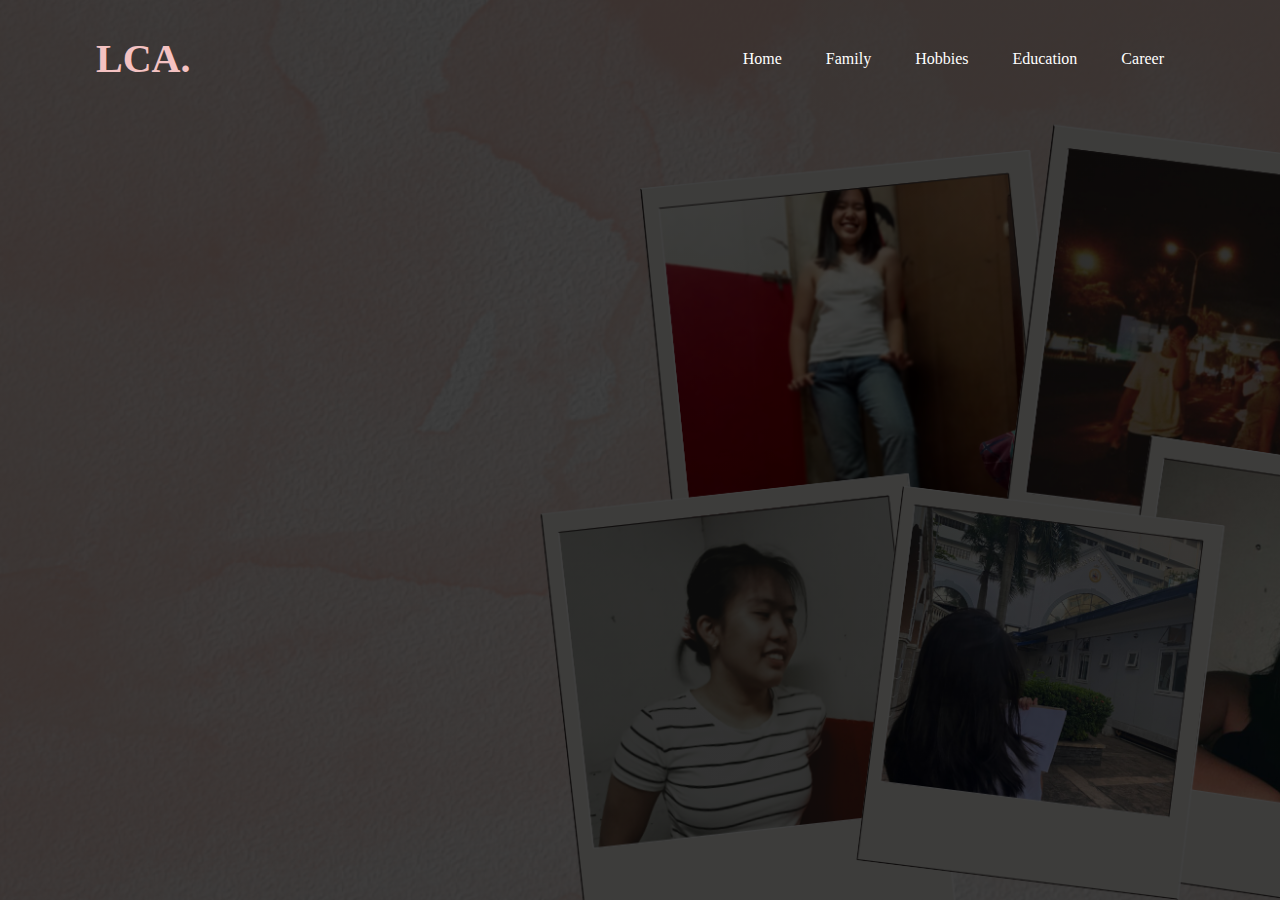
<file: index.html>
<!DOCTYPE html>
<head>
    <meta charset="UTF-8">
    <meta name="viewport" content="width=device-width, initial-scale=1.0">
    <link rel="stylesheet" href="./style.css">
    <title>LCA_PersonalBlog</title>
</head>
<body>
    <div class="Home">
       <div class="bars">
        <div class="logo">LCA.</div>
          <ul>
             <li><a href="index.html">Home</a></li>
             <li><a href="Family.html">Family</a></li>
             <li><a href="Hobbies.html">Hobbies</a></li>
             <li><a href="Education.html">Education</a></li>
             <li><a href="Career.html">Career</a></li>
          </ul>
        </div>
           <div class="name">
            <div>
            <h1>Hi, My name is<span></span></h1>
            <h1>Lynn Czyla Alpuerto,<span></span></h1>
            <h1>18<span></span></h1>
            </div> 
        </div>
    
</body>
</html>
</file>
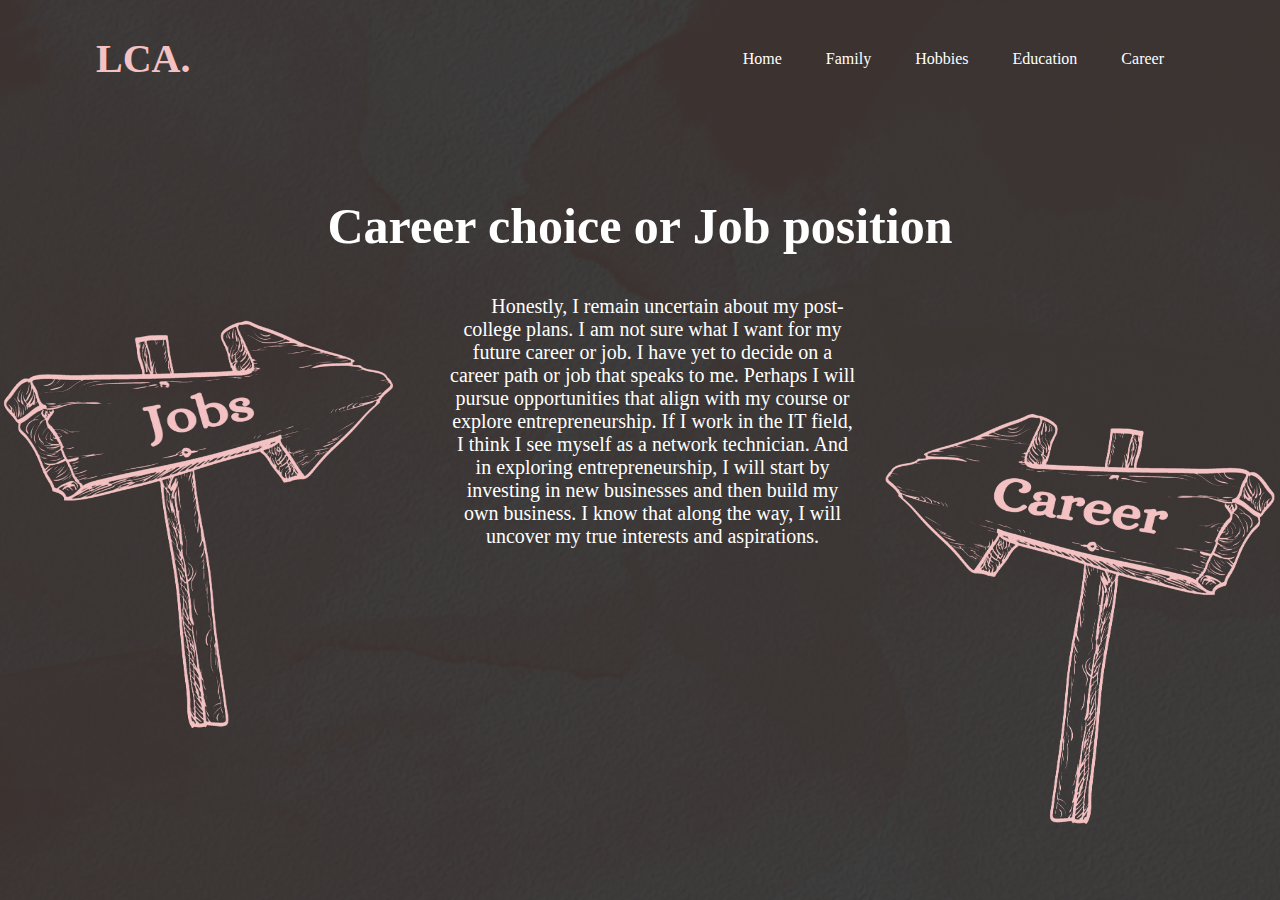
<file: Career.html>
<!DOCTYPE html>
<head>
    <meta charset="UTF-8">
    <meta name="viewport" content="width=device-width, initial-scale=1.0">
    <title>LCA_PersonalBlog</title>
    <style>
*{
    margin: 0;
    padding: 0;
    box-sizing: border-box;
    font-family:'Times New Roman';
    color: #fff;
        }
.bars{
    width: 85%;
    margin: auto;
    padding: 35px 0;
    display: flex;
    align-items: center;
    justify-content: space-between;
}
a{
     text-decoration: none;
}
.logo{
    font-size: 40px;
    font-weight: bolder;
    width: 150x;
    cursor: pointer;
    color: #F4C2C2;
}
.bars ul li{
    list-style: none;
    display: inline-block;
    margin: 0 20px;
    position: relative;

}
.bars ul li::after{
    content: '';
    height: 3px;
    width: 0;
    position: absolute;
    background: #F4C2C2;
    left: 0;
    bottom:-10px;
    transition: 0.3s;
}
.bars ul li:hover::after{
    width: 100%;
}
.Career { 
    width: 100%;
    height: 100vh;
    background-image: linear-gradient(rgba(0,0,0,0.75),rgba(0,0,0,0.75)), url(./2.png);
    background-size: cover;
    background-position: center; 
}
.Career h1{
    font-size: 50px;
    font-weight: 60px;
    color: #fff;
    text-align: center;
    padding-top: 80px;
}
.img1 {
    float: left;
    margin-top: 61px;
}
.img2 {
    float: right;
    margin-top: -139px;
}
.Career p{
    text-align: center;
    font-size: 20px;
    font-weight: 15px;
    color: #fff;
    padding-top: 40px;
    padding-right: 425px;
    padding-left: 450px;
    text-indent: 30px;
}
@media screen and (max-width: 900px) {
  .Career p {
    padding-top: 50px;
    color: #fff;
    text-align: left;
    padding-left: 50px;
    background-image: linear-gradient(rgba(0,0,0,0.75),rgba(0,0,0,0.75)), url(./2.png);
    padding-right: 100px;
  }
}
@media screen and (max-width: 900px) {
  .img1 {
    display: none;
  }
}
@media screen and (max-width: 900px) {
  .img2{
    display: none;
  }
}
@media screen and (max-width: 900px) {
  .Career h1{
    text-align: left;
    padding-left: 50px;
  }
}

   </style>
</head>
<body>
    <div class="Career">
       <div class="bars">
        <div class="logo">LCA.</div>
          <ul>
             <li><a href="index.html">Home</a></li>
             <li><a href="Family.html">Family</a></li>
             <li><a href="Hobbies.html">Hobbies</a></li>
             <li><a href="Education.html">Education</a></li>
             <li><a href="Career.html">Career</a></li>
          </ul>
        </div> 

        <h1>Career choice or Job position</h1>

        <div class="img1">
            <img src="./career(8).png" width="400px" height="418px">
        </div>

        <p>Honestly, I remain uncertain about my post-college plans. I am not sure what I want for my future career or job. I have yet to decide on a career path or job that speaks to me. Perhaps I will pursue opportunities that align with my course or explore entrepreneurship. 
            If I work in the IT field, I think I see myself as a network technician. And in exploring entrepreneurship, I will start by investing in new businesses and then build my own business. I know that along the way, I will uncover my true interests and aspirations.</p>

        <div class="img2">
            <img src="./career(7).png" width="400px" height="418px">
        </div>
    </div>
</body>
</html>
</file>
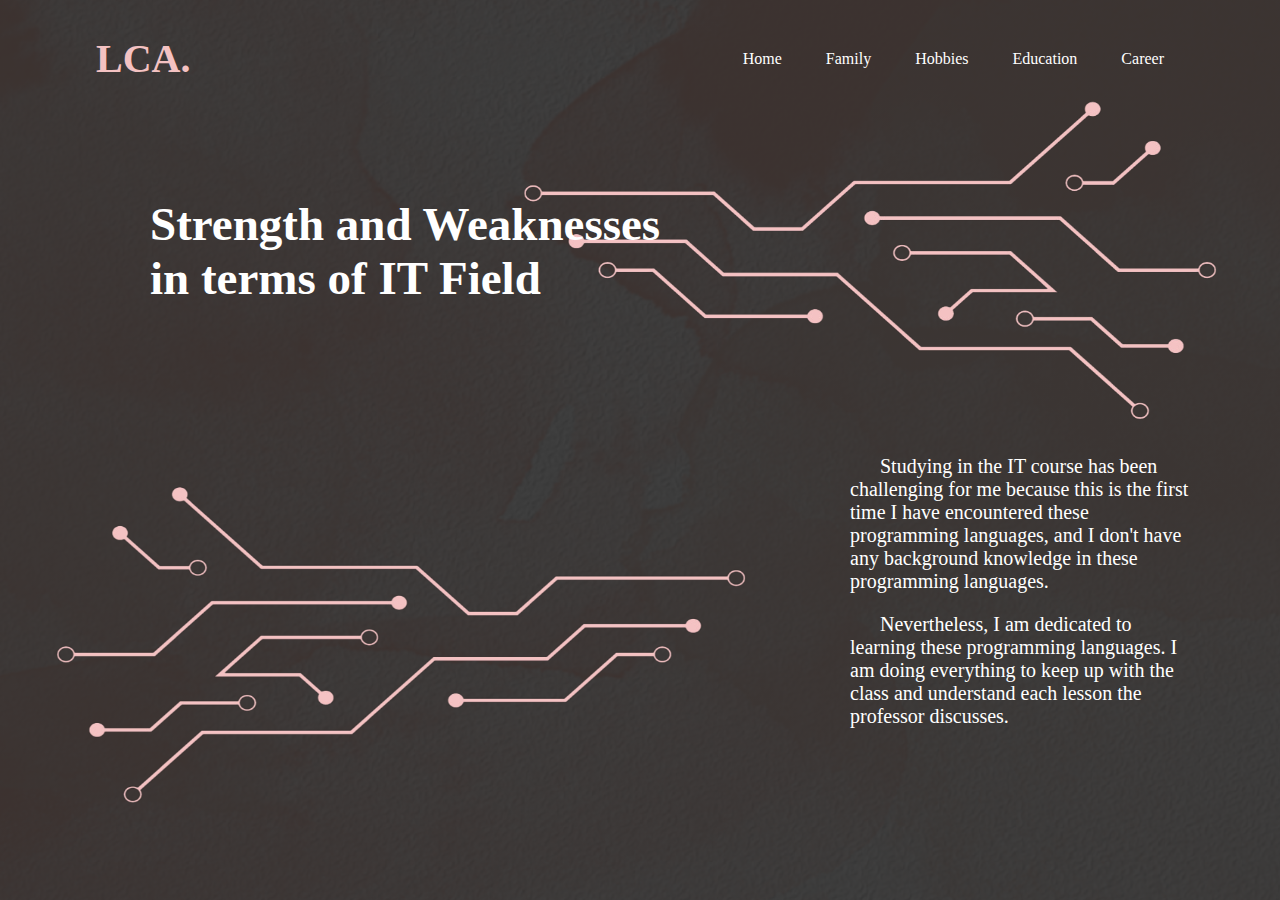
<file: Education.html>
<!DOCTYPE html>
<head>
    <meta charset="UTF-8">
    <meta name="viewport" content="width=device-width, initial-scale=1.0">
    <title>LCA_PersonalBlog</title>
    <style>
*{
    margin: 0;
    padding: 0;
    box-sizing: border-box;
    font-family:'Times New Roman';
    color: #fff;
}
.bars{
    width: 85%;
    margin: auto;
    padding: 35px 0;
    display: flex;
    align-items: center;
    justify-content: space-between;
}
a{
    text-decoration: none;
}
.logo{
    font-size: 40px;
    font-weight: bolder;
    width: 150x;
    cursor: pointer;
    color: #F4C2C2;
}
.bars ul li{
    list-style: none;
    display: inline-block;
    margin: 0 20px;
    position: relative;

}
.bars ul li::after{
    content: '';
    height: 3px;
    width: 0;
    position: absolute;
    background: #F4C2C2;
    left: 0;
    bottom:-10px;
    transition: 0.3s;
}
.bars ul li:hover::after{
    width: 100%;
}
.Education { 
    width: 100%;
    height: 100vh;
    background-image: linear-gradient(rgba(0,0,0,0.75),rgba(0,0,0,0.75)), url(./2.png);
    background-size: cover;
    background-position: center; 
}
.Education h1{
    font-size: 47px;
    font-weight: 60px;
    color: #fff;
    text-align: left;
    padding-left: 150px;
    padding-top: 80px;
}
.img1 {
   float: right;
   margin-right: 60px;
   margin-top: -225px;
}
.img2 {
    margin-left: 50px;
    margin-top: -265px;
}
.Education p{
    font-size: 20px;
    font-weight: 15px;
    color: #fff;
    padding-left: 850px;
    padding-top: 150px;
    padding-right: 90px;
    text-indent: 30px;
}
p.one {
    font-size: 20px;
    font-weight: 15px;
    color: #fff;
    padding-left: 850px;
    padding-top: 20px;
    padding-right: 90px;
    text-indent: 30px;
}
@media screen and (max-width: 900px) {
  .Education p {
    padding-top: 50px;
    color: #fff;
    text-align: left;
    padding-left: 50px;
    background-image: linear-gradient(rgba(0,0,0,0.75),rgba(0,0,0,0.75)), url(./2.png);
  }
}
@media screen and (max-width: 900px) {
  .img1 {
    display: none;
  }
}
@media screen and (max-width: 900px) {
  .img2{
    display: none;
  }
}
@media screen and (max-width: 900px) {
  .Education h1 {
    text-align: left;
    padding-left: 50px;
  }
}

   </style>
</head>
<body>
    <div class="Education">
       <div class="bars">
        <div class="logo">LCA.</div>
          <ul>
             <li><a href="index.html">Home</a></li>
             <li><a href="Family.html">Family</a></li>
             <li><a href="Hobbies.html">Hobbies</a></li>
             <li><a href="Education.html">Education</a></li>
             <li><a href="Career.html">Career</a></li>
          </ul>
        </div>
        

        <h1>Strength and Weaknesses<br>in terms of IT Field</h1>

        <div class="img1">
            <img src="./right.png" style="width:700px; height: 350px;">
        </div>
        <p>Studying in the IT course has been challenging for me because this is the first time I have encountered these programming languages, and I don't have any background knowledge in these programming languages.</p>

        <p class="one">Nevertheless, I am dedicated to learning these programming languages. I am doing everything to keep up with the class and understand each lesson the professor discusses.</p>
        <div class="img2">
            <img src="./left.png" style="width:700px; height: 350px;">
        </div>   

    </div>
</body>
</html>
</file>
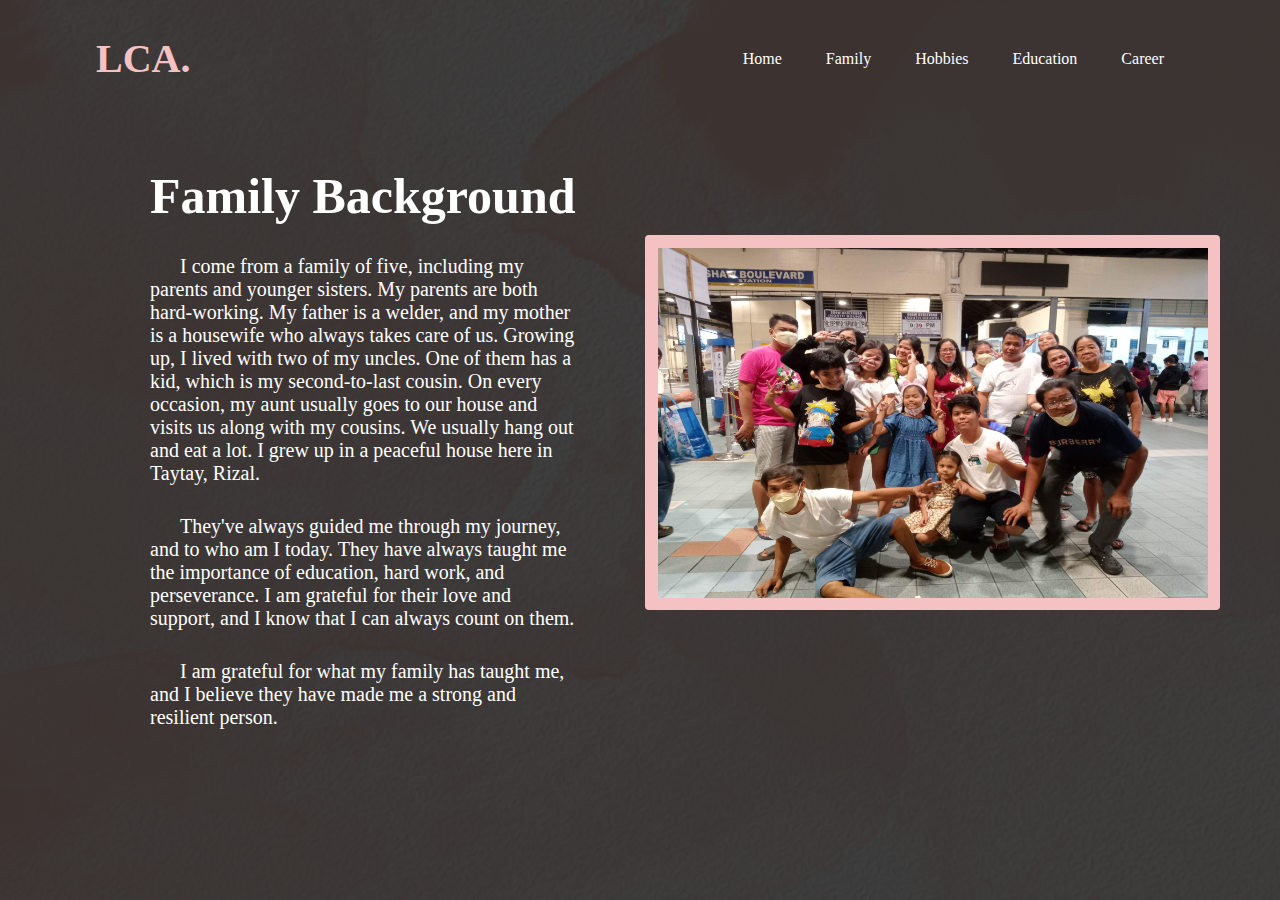
<file: Family.html>
<!DOCTYPE html>
<head>
    <meta charset="UTF-8">
    <meta name="viewport" content="width=device-width, initial-scale=1.0">
    <title>LCA_PersonalBlog</title>

    <style>
*{
    margin: 0;
    padding: 0;
    box-sizing: border-box;
    font-family:'Times New Roman';
    color: #fff;
}
.bars{
    width: 85%;
    margin: auto;
    padding: 35px 0;
    display: flex;
    align-items: center;
    justify-content: space-between;
}
a{
    text-decoration: none;
}
.logo{
    font-size: 40px;
    font-weight: bolder;
    width: 150x;
    cursor: pointer;
    color: #F4C2C2;
}
.bars ul li{
    list-style: none;
    display: inline-block;
    margin: 0 20px;
    position: relative;

}
.bars ul li::after{
    content: '';
    height: 3px;
    width: 0;
    position: absolute;
    background: #F4C2C2;
    left: 0;
    bottom:-10px;
    transition: 0.3s;
}
.bars ul li:hover::after{
    width: 100%;
}
.Family{ 
    width: 100%;
    height: 100vh;
    background-image: linear-gradient(rgba(0,0,0,0.75),rgba(0,0,0,0.75)), url(./2.png);
    background-size: cover;
    background-position: center;    
}
.Family h1{
    font-size: 50px;
    font-weight: 60px;
    color: #fff;
    text-align: left;
    padding-left: 150px;
    padding-top: 50px;
}
.Family p{
    font-size: 20px;
    font-weight: 15px;
    color: #fff;
    padding-left: 150px;
    padding-top: 30px;
    padding-right: 700px;
    text-indent: 30px;
}
.img{
   float: right;
   margin-right: 60px;
   margin-top: 10px;  
   border: 13px solid #F4C2C2;
   border-radius: 4px;
   width: 575px;
   height: 375px;
} 
@media screen and (max-width: 900px) {
  .Family p {
    padding-top: 450px;
    color: #fff;
    padding-right: 100px;
    background-image: linear-gradient(rgba(0,0,0,0.75),rgba(0,0,0,0.75)), url(./2.png);
  }
}
@media screen and (max-width: 900px) {
  p.one {
    padding-top: 50px;
    color: #fff;
    padding-right: 100px;
  }
}
@media screen and (max-width: 900px) {
  p.two {
    padding-top: 50px;
    color: #fff;
    padding-right: 100px;
    padding-bottom: 50px;
  }
}


    </style>
</head>
<body>
    <div class="Family">
       <div class="bars">
        <div class="logo">LCA.</div>
          <ul>
             <li><a href="index.html">Home</a></li>
             <li><a href="Family.html">Family</a></li>
             <li><a href="Hobbies.html">Hobbies</a></li>
             <li><a href="Education.html">Education</a></li>
             <li><a href="Career.html">Career</a></li>
          </ul>
        </div>

        <h1>Family Background</h1>
        <div class="img">
          <img src="./familybackground picture.jpeg" style="width:550px; height:350px;">
        </div>
          <p>I come from a family of five, including my parents and younger sisters. My parents are both hard-working. My father is a welder, and my mother is a housewife who always takes care of us. Growing up, I lived with two of my uncles. One of them has a kid, which is my second-to-last cousin. On every occasion, my aunt usually goes to our house and visits us along with my cousins. We usually hang out and eat a lot. I grew up in a peaceful house here in Taytay, Rizal.</p>
          <p class="one">They've always guided me through my journey, and to who am I today. They have always taught me the importance of education, hard work, and perseverance. I am grateful for their love and support, and I know that I can always count on them.</p>
          <p class="two">I am grateful for what my family has taught me, and I believe they have made me a strong and resilient person.</p>
   </div>  
</body>
</html>
</file>
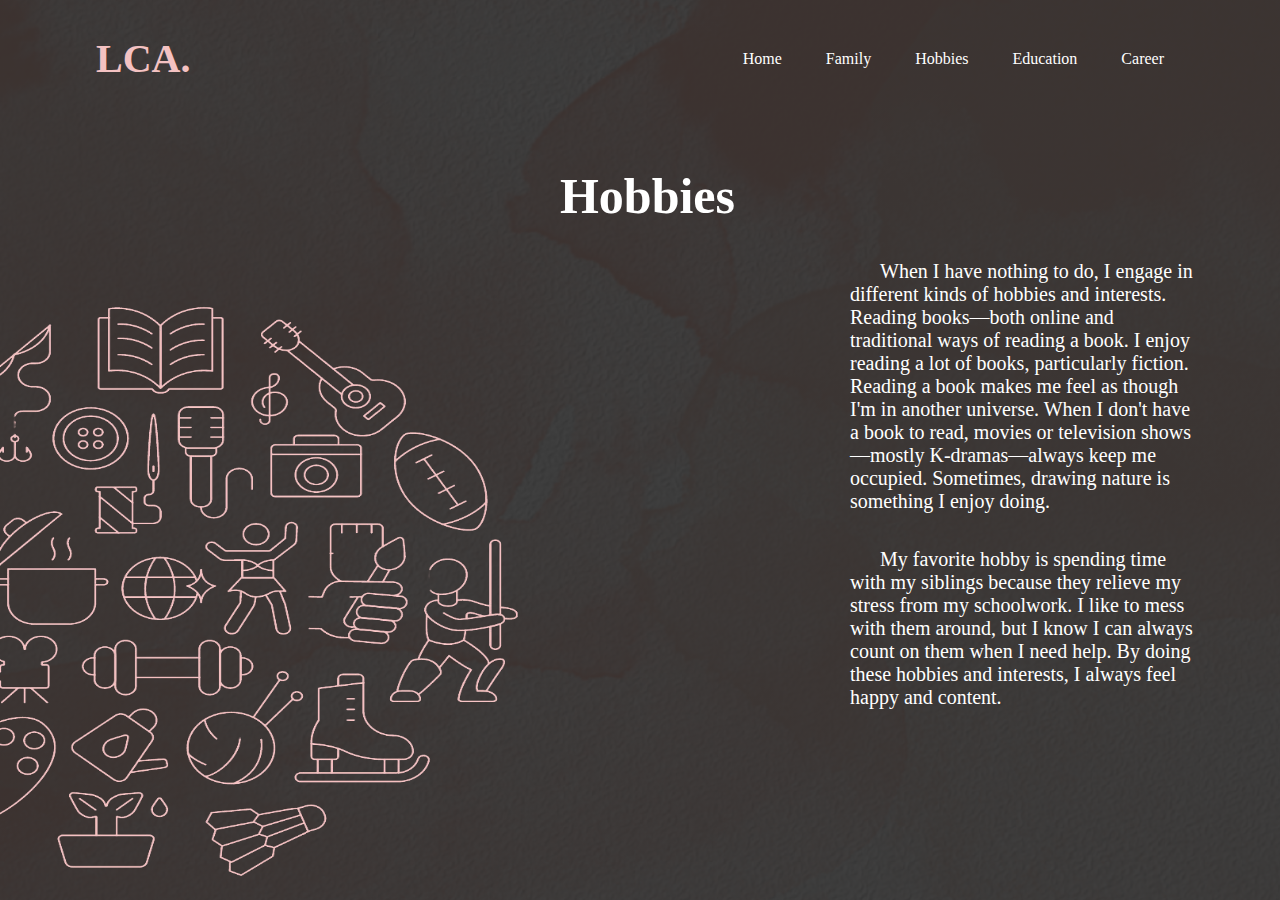
<file: Hobbies.html>
<!DOCTYPE html>
<head>
    <meta charset="UTF-8">
    <meta name="viewport" content="width=device-width, initial-scale=1.0">
    <title>LCA_PersonalBlog</title>
    <style>
*{
    margin: 0;
    padding: 0;
    box-sizing: border-box;
    font-family:'Times New Roman';
    color: #fff;
        }
.bars{
    width: 85%;
    margin: auto;
    padding: 35px 0;
    display: flex;
    align-items: center;
    justify-content: space-between;
}
a{
     text-decoration: none;
}
.logo{
    font-size: 40px;
    font-weight: bolder;
    width: 150x;
    cursor: pointer;
    color: #F4C2C2;
}
.bars ul li{
    list-style: none;
    display: inline-block;
    margin: 0 20px;
    position: relative;

}
.bars ul li::after{
    content: '';
    height: 3px;
    width: 0;
    position: absolute;
    background: #F4C2C2;
    left: 0;
    bottom:-10px;
    transition: 0.3s;
}
.bars ul li:hover::after{
    width: 100%;
}
.Hobbies { 
    width: 100%;
    height: 100vh;
    background-image: linear-gradient(rgba(0,0,0,0.75),rgba(0,0,0,0.75)), url(./2.png);
    background-size: cover;
    background-position: center;  
}  
.img{
   float: right;
   margin-right: 450px;
   margin-top: -420px;  
}
.Hobbies h1{
    font-size: 50px;
    font-weight: 60px;
    color: #fff;
    text-align: right;
    padding-right: 545px;
    padding-top: 50px;
}
.Hobbies p{
    font-size: 20px;
    font-weight: 15px;
    color: #fff;
    padding-left: 850px;
    padding-top: 35px;
    padding-right: 80px;
    text-indent: 30px;
}
@media screen and (max-width: 900px) {
  .Hobbies p {
    padding-top: 50px;
    color: #fff;
    text-align: left;
    padding-left: 50px;
    background-image: linear-gradient(rgba(0,0,0,0.75),rgba(0,0,0,0.75)), url(./2.png);
  }
}
@media screen and (max-width: 900px) {
  p.one {
    padding-top: 50px;
    color: #fff;
    text-align: left;
    padding-left: 50px;
  }
}
@media screen and (max-width: 900px) {
  .img {
    display: none;
  }
}
@media screen and (max-width: 900px) {
  .Hobbies h1 {
    text-align: left;
    padding-left: 50px;
  }
}
    </style>
</head>
<body>
    <div class="Hobbies">
       <div class="bars">
        <div class="logo">LCA.</div>
          <ul>
             <li><a href="index.html">Home</a></li>
             <li><a href="Family.html">Family</a></li>
             <li><a href="Hobbies.html">Hobbies</a></li>
             <li><a href="Education.html">Education</a></li>
             <li><a href="Career.html">Career</a></li>
          </ul>
        </div>

        <h1>Hobbies</h1>
            <p>When I have nothing to do, I engage in different kinds of hobbies and interests. Reading books—both online and traditional ways of reading a book. I enjoy reading a lot of books, particularly fiction. Reading a book makes me feel as though I'm in another universe. When I don't have a book to read, movies or television shows—mostly K-dramas—always keep me occupied. Sometimes, drawing nature is something I enjoy doing.</p>
            <p class="one">My favorite hobby is spending time with my siblings because they relieve my stress from my schoolwork. I like to mess with them around, but I know I can always count on them when I need help. By doing these hobbies and interests, I always feel happy and content.</p>
        <div class="img">
            <img src="./hobbies (2).png" style="width:1300px; height: 600px">
        </div>
    </div>
</body>
</html>
</file>
<file: style.css>
*{
    margin: 0;
    padding: 0;
    box-sizing: border-box;
    font-family:'Times New Roman';
    color: #fff;
}
.Home{
    width: 100%;
    height: 100vh;
    background-image: linear-gradient(rgba(0,0,0,0.75),rgba(0,0,0,0.75)), url(./1.png);
    background-size: cover;
    background-position: center;
}
.bars{
    width: 85%;
    margin: auto;
    padding: 35px 0;
    display: flex;
    align-items: center;
    justify-content: space-between;
}
a{
     text-decoration: none;
}
.logo{
    font-size: 40px;
    font-weight: bolder;
    width: 150px;
    cursor: pointer;
    color: #F4C2C2;
}
.bars ul li{
    list-style: none;
    display: inline-block;
    margin: 0 20px;
    position: relative;
}
.bars ul li::after{
    content: '';
    height: 3px;
    width: 0;
    position: absolute;
    background: #F4C2C2;
    left: 0;
    bottom:-10px;
    transition: 0.3s;
}
.bars ul li:hover::after{
    width: 100%;
}

.name{
    min-height: 84%;
    width: 100%;
    display: flex;
    align-items: center;
    justify-content: center;
}
.name {
    max-width: 1200px;
    margin: auto;
    padding: 0px;
    justify-content: flex-start;
}
.name h1{
    display: block;
    width: fit-content;
    font-size: 60px;
    position: relative;
    color: transparent;
    animation: text_reveal .5s ease forwards;
    animation-delay: 1s;
}
.name h1:nth-child(1){
    animation-delay: 1s;
}
.name h1:nth-child(2){
    animation: text_reveal_name .5s ease forwards;
    animation-delay: 2s;
}
.name h1:nth-child(3){
    animation: text_reveal_name .5s ease forwards;
    animation-delay: 3s;
}
.name h1 span{
    position: absolute;
    top: 0;
    left: 0;
    height: 100%;
    width: 0%;
    background-color: #F4C2C2;
    animation: text_reveal_box 1s ease;
    animation-delay: .5s;
}
.name h1:nth-child(1) span {
    animation-delay: .5s;
}
.name h1:nth-child(2) span {
    animation-delay: 1.5s;
}
.name h1:nth-child(3) span {
    animation-delay: 2.5s;
}

@keyframes text_reveal_box{
    50%{
        width: 100%;
        left: 0;
    }
    100%{
        width: 0;
        left: 100%;
    }
}
@keyframes text_reveal{
    100%{
        color: #fff;
    } 
}
@keyframes text_reveal_name{
    100%{
        color:#F4C2C2;
        font-weight: 700;
    }
}
</file>
